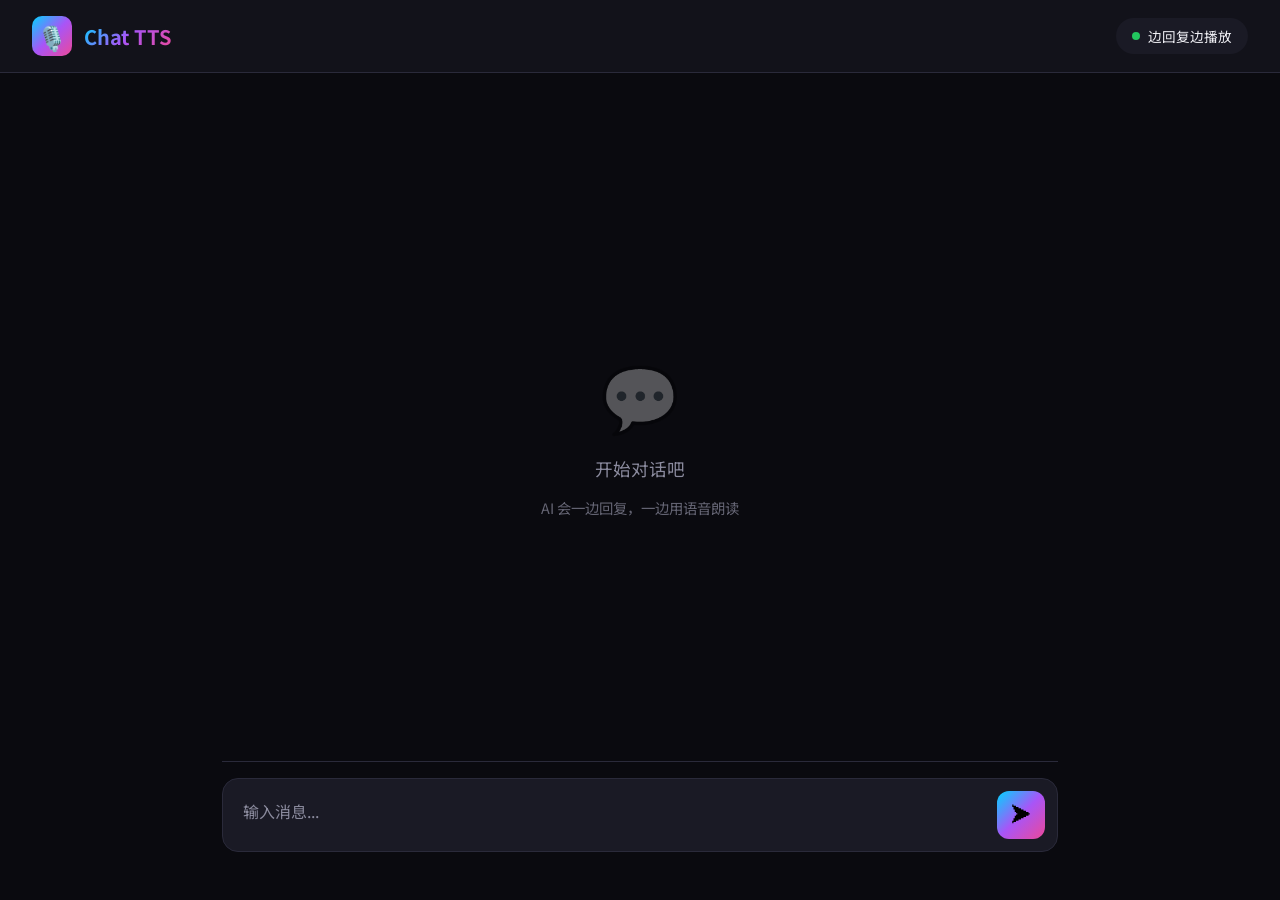
<file: chat-tts/chat-tts/src/main/resources/static/index.html>
<!--
  ~ Copyright 2024-2026 the original author or authors.
  ~
  ~ Licensed under the Apache License, Version 2.0 (the "License");
  ~ you may not use this file except in compliance with the License.
  ~ You may obtain a copy of the License at
  ~
  ~     http://www.apache.org/licenses/LICENSE-2.0
  ~
  ~ Unless required by applicable law or agreed to in writing, software
  ~ distributed under the License is distributed on an "AS IS" BASIS,
  ~ WITHOUT WARRANTIES OR CONDITIONS OF ANY KIND, either express or implied.
  ~ See the License for the specific language governing permissions and
  ~ limitations under the License.
-->
<!DOCTYPE html>
<html lang="zh-CN">
<head>
    <meta charset="UTF-8">
    <meta name="viewport" content="width=device-width, initial-scale=1.0">
    <title>Chat TTS - 边回复边播放</title>
    <link href="https://fonts.googleapis.com/css2?family=Noto+Sans+SC:wght@400;500;700&display=swap" rel="stylesheet">
    <style>
        :root {
            --bg-primary: #0a0a0f;
            --bg-secondary: #12121a;
            --bg-tertiary: #1a1a25;
            --accent-cyan: #00d4ff;
            --accent-purple: #a855f7;
            --accent-pink: #ec4899;
            --text-primary: #f0f0f5;
            --text-secondary: #8b8b9e;
            --border-color: #2a2a3a;
            --gradient-accent: linear-gradient(135deg, #00d4ff 0%, #a855f7 50%, #ec4899 100%);
        }

        * {
            margin: 0;
            padding: 0;
            box-sizing: border-box;
        }

        body {
            font-family: 'Noto Sans SC', sans-serif;
            background: var(--bg-primary);
            color: var(--text-primary);
            min-height: 100vh;
            display: flex;
            flex-direction: column;
        }

        /* Header */
        .header {
            background: var(--bg-secondary);
            border-bottom: 1px solid var(--border-color);
            padding: 1rem 2rem;
            display: flex;
            align-items: center;
            justify-content: space-between;
        }

        .logo {
            display: flex;
            align-items: center;
            gap: 0.75rem;
        }

        .logo-icon {
            width: 40px;
            height: 40px;
            background: var(--gradient-accent);
            border-radius: 10px;
            display: flex;
            align-items: center;
            justify-content: center;
            font-size: 1.5rem;
        }

        .logo-text {
            font-size: 1.25rem;
            font-weight: 700;
            background: var(--gradient-accent);
            -webkit-background-clip: text;
            -webkit-text-fill-color: transparent;
            background-clip: text;
        }

        .status-badge {
            display: flex;
            align-items: center;
            gap: 0.5rem;
            padding: 0.5rem 1rem;
            background: var(--bg-tertiary);
            border-radius: 20px;
            font-size: 0.85rem;
        }

        .status-dot {
            width: 8px;
            height: 8px;
            border-radius: 50%;
            background: #22c55e;
            animation: pulse 2s infinite;
        }

        @keyframes pulse {
            0%, 100% { opacity: 1; }
            50% { opacity: 0.5; }
        }

        /* Main Chat Area */
        .chat-container {
            flex: 1;
            display: flex;
            flex-direction: column;
            max-width: 900px;
            width: 100%;
            margin: 0 auto;
            padding: 2rem;
        }

        .messages {
            flex: 1;
            overflow-y: auto;
            padding: 1rem 0;
            display: flex;
            flex-direction: column;
            gap: 1.5rem;
        }

        .message {
            display: flex;
            gap: 1rem;
            animation: fadeIn 0.3s ease;
        }

        @keyframes fadeIn {
            from { opacity: 0; transform: translateY(10px); }
            to { opacity: 1; transform: translateY(0); }
        }

        .message.user {
            flex-direction: row-reverse;
        }

        .avatar {
            width: 40px;
            height: 40px;
            border-radius: 10px;
            display: flex;
            align-items: center;
            justify-content: center;
            font-size: 1.25rem;
            flex-shrink: 0;
        }

        .message.user .avatar {
            background: var(--gradient-accent);
        }

        .message.assistant .avatar {
            background: var(--bg-tertiary);
            border: 1px solid var(--border-color);
        }

        .message-content {
            max-width: 70%;
            padding: 1rem 1.25rem;
            border-radius: 16px;
            line-height: 1.6;
        }

        .message.user .message-content {
            background: linear-gradient(135deg, #00d4ff33 0%, #a855f733 100%);
            border: 1px solid var(--accent-cyan);
            border-radius: 16px 16px 4px 16px;
        }

        .message.assistant .message-content {
            background: var(--bg-tertiary);
            border: 1px solid var(--border-color);
            border-radius: 16px 16px 16px 4px;
        }

        .message-text {
            white-space: pre-wrap;
            word-break: break-word;
        }

        .audio-controls {
            display: flex;
            align-items: center;
            gap: 0.75rem;
            margin-top: 0.75rem;
            padding-top: 0.75rem;
            border-top: 1px solid var(--border-color);
        }

        .play-btn {
            width: 32px;
            height: 32px;
            border-radius: 50%;
            border: none;
            background: var(--bg-secondary);
            border: 1px solid var(--border-color);
            color: var(--accent-cyan);
            cursor: pointer;
            display: flex;
            align-items: center;
            justify-content: center;
            font-size: 0.9rem;
            transition: all 0.2s;
        }

        .play-btn:hover {
            background: var(--bg-tertiary);
            border-color: var(--accent-cyan);
            transform: scale(1.1);
        }

        .play-btn.playing {
            background: var(--accent-cyan);
            color: var(--bg-primary);
            border-color: var(--accent-cyan);
        }

        .audio-status {
            display: flex;
            align-items: center;
            gap: 0.5rem;
            font-size: 0.85rem;
            color: var(--text-secondary);
            flex: 1;
        }

        .audio-bars {
            display: flex;
            gap: 2px;
            align-items: center;
        }

        .audio-bar {
            width: 3px;
            height: 12px;
            background: var(--accent-cyan);
            border-radius: 2px;
            animation: audioWave 0.5s ease-in-out infinite;
        }

        .audio-bar:nth-child(1) { animation-delay: 0s; }
        .audio-bar:nth-child(2) { animation-delay: 0.1s; }
        .audio-bar:nth-child(3) { animation-delay: 0.2s; }
        .audio-bar:nth-child(4) { animation-delay: 0.3s; }

        @keyframes audioWave {
            0%, 100% { transform: scaleY(0.5); }
            50% { transform: scaleY(1); }
        }

        .audio-bars.stopped .audio-bar {
            animation: none;
            transform: scaleY(0.3);
            background: var(--text-secondary);
        }

        /* Typing indicator */
        .typing-indicator {
            display: none;
            align-items: center;
            gap: 0.5rem;
            padding: 1rem;
            color: var(--text-secondary);
        }

        .typing-dots {
            display: flex;
            gap: 4px;
        }

        .typing-dot {
            width: 6px;
            height: 6px;
            background: var(--accent-cyan);
            border-radius: 50%;
            animation: typingBounce 1.4s infinite;
        }

        .typing-dot:nth-child(2) { animation-delay: 0.2s; }
        .typing-dot:nth-child(3) { animation-delay: 0.4s; }

        @keyframes typingBounce {
            0%, 60%, 100% { transform: translateY(0); }
            30% { transform: translateY(-6px); }
        }

        /* Input Area */
        .input-container {
            padding: 1rem 0;
            border-top: 1px solid var(--border-color);
        }

        .input-wrapper {
            display: flex;
            gap: 0.75rem;
            background: var(--bg-tertiary);
            border: 1px solid var(--border-color);
            border-radius: 16px;
            padding: 0.75rem;
            transition: border-color 0.2s;
        }

        .input-wrapper:focus-within {
            border-color: var(--accent-cyan);
        }

        .input-field {
            flex: 1;
            background: transparent;
            border: none;
            color: var(--text-primary);
            font-size: 1rem;
            font-family: inherit;
            padding: 0.5rem;
            resize: none;
            outline: none;
            min-height: 24px;
            max-height: 120px;
        }

        .input-field::placeholder {
            color: var(--text-secondary);
        }

        .send-btn {
            width: 48px;
            height: 48px;
            background: var(--gradient-accent);
            border: none;
            border-radius: 12px;
            cursor: pointer;
            display: flex;
            align-items: center;
            justify-content: center;
            font-size: 1.25rem;
            transition: transform 0.2s, opacity 0.2s;
        }

        .send-btn:hover {
            transform: scale(1.05);
        }

        .send-btn:disabled {
            opacity: 0.5;
            cursor: not-allowed;
            transform: none;
        }

        /* Empty state */
        .empty-state {
            flex: 1;
            display: flex;
            flex-direction: column;
            align-items: center;
            justify-content: center;
            gap: 1rem;
            color: var(--text-secondary);
        }

        .empty-icon {
            font-size: 4rem;
            opacity: 0.3;
        }

        .empty-text {
            font-size: 1.1rem;
        }

        .empty-hint {
            font-size: 0.9rem;
            opacity: 0.7;
        }
    </style>
</head>
<body>
<header class="header">
    <div class="logo">
        <div class="logo-icon">🎙️</div>
        <span class="logo-text">Chat TTS</span>
    </div>
    <div class="status-badge">
        <span class="status-dot"></span>
        <span>边回复边播放</span>
    </div>
</header>

<div class="chat-container">
    <div class="messages" id="messages">
        <div class="empty-state" id="empty-state">
            <div class="empty-icon">💬</div>
            <div class="empty-text">开始对话吧</div>
            <div class="empty-hint">AI 会一边回复，一边用语音朗读</div>
        </div>
    </div>

    <div class="typing-indicator" id="typing-indicator">
        <div class="typing-dots">
            <span class="typing-dot"></span>
            <span class="typing-dot"></span>
            <span class="typing-dot"></span>
        </div>
        <span>AI 正在思考...</span>
    </div>

    <div class="input-container">
        <div class="input-wrapper">
                <textarea
                        class="input-field"
                        id="input-field"
                        placeholder="输入消息..."
                        rows="1"
                        onkeydown="handleKeyDown(event)"
                ></textarea>
            <button class="send-btn" id="send-btn" onclick="sendMessage()">
                ➤
            </button>
        </div>
    </div>
</div>

<script>
    // Global audio context
    let audioContext = null;
    let currentPlayingMessage = null; // Track which message is currently playing
    const allAudioPlayers = new Map(); // Track all audio players by messageDiv

    // Initialize AudioContext on first user interaction
    function initAudio() {
        if (!audioContext) {
            audioContext = new (window.AudioContext || window.webkitAudioContext)({ sampleRate: 24000 });
        }
    }

    // Stop all playing audio from all messages
    function stopAllAudio() {
        // Stop current playing message
        if (currentPlayingMessage) {
            const audioPlayer = currentPlayingMessage.audioPlayer;
            if (audioPlayer) {
                stopAudioPlayer(audioPlayer);
                updateAudioUI(currentPlayingMessage.messageDiv, false);
            }
            currentPlayingMessage = null;
        }

        // Stop all other audio players
        allAudioPlayers.forEach((audioPlayer, messageDiv) => {
            if (audioPlayer.isPlaying) {
                stopAudioPlayer(audioPlayer);
                updateAudioUI(messageDiv, false);
            }
        });
    }

    // Stop a specific audio player (internal helper)
    function stopAudioPlayer(audioPlayer) {
        audioPlayer.isPlaying = false;
        // Stop all active audio sources
        audioPlayer.sources.forEach(source => {
            try {
                source.stop();
            } catch (e) {
                // Source may already be stopped
            }
        });
        audioPlayer.sources = [];
        // Don't clear chunks - preserve them for replay
        // Reset playback index to start from beginning next time
        audioPlayer.currentIndex = 0;
    }

    // Send message
    async function sendMessage() {
        const input = document.getElementById('input-field');
        const message = input.value.trim();
        if (!message) return;

        initAudio();

        // Stop any currently playing audio (new message arrives)
        stopAllAudio();

        // Clear input
        input.value = '';
        input.style.height = 'auto';

        // Hide empty state
        document.getElementById('empty-state').style.display = 'none';

        // Add user message
        addMessage(message, 'user');

        // Show typing indicator
        document.getElementById('typing-indicator').style.display = 'flex';

        // Disable send button
        const sendBtn = document.getElementById('send-btn');
        sendBtn.disabled = true;

        // Create assistant message container
        const messageDiv = addMessage('', 'assistant', true);
        const audioPlayer = createAudioPlayer(messageDiv);

        // Store reference for auto-play
        currentPlayingMessage = { messageDiv, audioPlayer };

        // Store accumulated text for this message to avoid duplicates
        if (!messageDiv.accumulatedText) {
            messageDiv.accumulatedText = '';
        }

        try {
            const response = await fetch('/api/chat', {
                method: 'POST',
                headers: { 'Content-Type': 'application/json' },
                body: JSON.stringify({ message })
            });

            const reader = response.body.getReader();
            const decoder = new TextDecoder();
            let buffer = '';

            while (true) {
                const { done, value } = await reader.read();
                if (done) break;

                buffer += decoder.decode(value, { stream: true });
                const lines = buffer.split('\n');
                buffer = lines.pop() || '';

                for (const line of lines) {
                    if (line.startsWith('data:')) {
                        try {
                            const data = JSON.parse(line.slice(5));
                            handleSSEData(data, messageDiv, audioPlayer, (text) => {
                                currentText = text;
                            });
                        } catch (e) {
                            // Ignore parse errors
                        }
                    }
                }
            }
        } catch (error) {
            console.error('Error:', error);
            updateMessageText(messageDiv, '抱歉，发生了错误: ' + error.message);
        } finally {
            document.getElementById('typing-indicator').style.display = 'none';
            sendBtn.disabled = false;
        }
    }

    // Handle SSE data
    function handleSSEData(data, messageDiv, audioPlayer, updateText) {
        if (data.text !== undefined) {
            // Text event - handle incremental text accumulation
            const textSpan = messageDiv.querySelector('.message-text');
            if (textSpan) {
                const receivedText = data.text;
                const isLast = data.isLast === true;

                // Initialize accumulated text if not exists
                if (messageDiv.accumulatedText === undefined) {
                    messageDiv.accumulatedText = '';
                }

                if (isLast) {
                    // Final event: use received text directly (complete text)
                    if (receivedText !== messageDiv.accumulatedText) {
                        messageDiv.accumulatedText = receivedText;
                        textSpan.textContent = messageDiv.accumulatedText;
                        updateText(messageDiv.accumulatedText);
                        scrollToBottom();
                    }
                } else {
                    // Incremental event: in incremental mode, backend sends delta text
                    // Check if receivedText is already in accumulated to avoid duplicates
                    const currentText = messageDiv.accumulatedText;

                    if (receivedText.length > currentText.length &&
                        receivedText.startsWith(currentText)) {
                        // Received text is accumulated (contains all previous + new)
                        messageDiv.accumulatedText = receivedText;
                    } else if (!currentText.endsWith(receivedText) &&
                        !currentText.includes(receivedText)) {
                        // Received text is new delta, append it
                        messageDiv.accumulatedText += receivedText;
                    } else if (currentText.length === 0 && receivedText) {
                        // First chunk, use it directly
                        messageDiv.accumulatedText = receivedText;
                    }

                    // Update display if changed
                    if (textSpan.textContent !== messageDiv.accumulatedText) {
                        textSpan.textContent = messageDiv.accumulatedText;
                        updateText(messageDiv.accumulatedText);
                        scrollToBottom();
                    }
                }
            }
        } else if (data.audio !== undefined) {
            // Audio event - add to this message's audio queue
            const audioData = base64ToArrayBuffer(data.audio);
            addAudioChunk(audioPlayer, audioData, messageDiv);
        } else if (data.status === 'completed') {
            // Mark audio as ready after a delay
            setTimeout(() => {
                const audioBars = messageDiv.querySelector('.audio-bars');
                if (audioBars && !audioPlayer.isPlaying) {
                    audioBars.classList.add('stopped');
                }
            }, 1000);
        }
    }

    // Create audio player for a message
    function createAudioPlayer(messageDiv) {
        const audioPlayer = {
            chunks: [], // Queue of audio chunks (preserved for replay)
            sources: [], // Active audio sources
            isPlaying: false,
            currentSource: null,
            currentIndex: 0 // Current playback position in chunks array
        };

        // Register this audio player
        allAudioPlayers.set(messageDiv, audioPlayer);

        const playBtn = messageDiv.querySelector('.play-btn');
        if (playBtn) {
            playBtn.onclick = () => {
                if (audioPlayer.isPlaying) {
                    stopAudio(audioPlayer, messageDiv);
                } else {
                    // Stop other messages before playing this one
                    stopAllAudio();
                    // Reset to beginning if all chunks have been played
                    if (audioPlayer.currentIndex >= audioPlayer.chunks.length) {
                        audioPlayer.currentIndex = 0;
                    }
                    playAudio(audioPlayer, messageDiv);
                }
            };
        }

        return audioPlayer;
    }

    // Add audio chunk to player
    function addAudioChunk(audioPlayer, audioData, messageDiv) {
        // Don't add chunks if this message is no longer the current one
        // (user may have sent a new message)
        if (currentPlayingMessage &&
            currentPlayingMessage.messageDiv !== messageDiv) {
            return; // Ignore chunks for old messages
        }

        audioPlayer.chunks.push(audioData);

        // Auto-play if this is the current message being generated
        if (currentPlayingMessage &&
            currentPlayingMessage.messageDiv === messageDiv &&
            !audioPlayer.isPlaying) {
            playAudio(audioPlayer, messageDiv);
        }
    }

    // Play audio from queue
    async function playAudio(audioPlayer, messageDiv) {
        if (audioPlayer.isPlaying || audioPlayer.chunks.length === 0) {
            return;
        }

        audioPlayer.isPlaying = true;
        updateAudioUI(messageDiv, true);
        currentPlayingMessage = { messageDiv, audioPlayer };

        // Play chunks from current index to end
        while (audioPlayer.currentIndex < audioPlayer.chunks.length && audioPlayer.isPlaying) {
            // Check again before processing each chunk
            if (!audioPlayer.isPlaying) {
                break;
            }

            const chunk = audioPlayer.chunks[audioPlayer.currentIndex];
            audioPlayer.currentIndex++;
            await playAudioChunk(chunk, audioPlayer);

            // Check again after playing chunk (might have been stopped)
            if (!audioPlayer.isPlaying) {
                break;
            }
        }

        // Clean up if playback completed or was stopped
        if (audioPlayer.isPlaying) {
            // Playback completed naturally - reset index for next replay
            audioPlayer.isPlaying = false;
            audioPlayer.currentIndex = 0;
            updateAudioUI(messageDiv, false);
            if (currentPlayingMessage && currentPlayingMessage.messageDiv === messageDiv) {
                currentPlayingMessage = null;
            }
        } else {
            // Playback was stopped - keep currentIndex for resume
            // UI already updated in stopAudio
            if (currentPlayingMessage && currentPlayingMessage.messageDiv === messageDiv) {
                currentPlayingMessage = null;
            }
        }
    }

    // Play a single audio chunk
    async function playAudioChunk(audioData, audioPlayer) {
        return new Promise((resolve, reject) => {
            // Check if playback was stopped before starting
            if (!audioPlayer.isPlaying) {
                resolve();
                return;
            }

            try {
                // Try to decode as WAV first
                audioContext.decodeAudioData(audioData.slice(0))
                    .then(audioBuffer => {
                        // Check again after decoding (playback might have been stopped)
                        if (!audioPlayer.isPlaying) {
                            resolve();
                            return;
                        }

                        const source = audioContext.createBufferSource();
                        source.buffer = audioBuffer;
                        source.connect(audioContext.destination);
                        audioPlayer.sources.push(source);

                        source.onended = () => {
                            const index = audioPlayer.sources.indexOf(source);
                            if (index > -1) {
                                audioPlayer.sources.splice(index, 1);
                            }
                            resolve();
                        };

                        // Check one more time before starting
                        if (audioPlayer.isPlaying) {
                            source.start();
                        } else {
                            resolve();
                        }
                    })
                    .catch(() => {
                        // Fallback to raw PCM
                        if (audioPlayer.isPlaying) {
                            playRawPCM(audioData, audioPlayer).then(resolve).catch(reject);
                        } else {
                            resolve();
                        }
                    });
            } catch (e) {
                // Fallback to raw PCM
                if (audioPlayer.isPlaying) {
                    playRawPCM(audioData, audioPlayer).then(resolve).catch(reject);
                } else {
                    resolve();
                }
            }
        });
    }

    // Play raw PCM data
    async function playRawPCM(data, audioPlayer) {
        return new Promise((resolve, reject) => {
            // Check if playback was stopped before starting
            if (!audioPlayer.isPlaying) {
                resolve();
                return;
            }

            try {
                const pcmData = new Int16Array(data);
                const floatData = new Float32Array(pcmData.length);
                for (let i = 0; i < pcmData.length; i++) {
                    floatData[i] = pcmData[i] / 32768.0;
                }

                const audioBuffer = audioContext.createBuffer(1, floatData.length, 24000);
                audioBuffer.getChannelData(0).set(floatData);

                // Check again after creating buffer (playback might have been stopped)
                if (!audioPlayer.isPlaying) {
                    resolve();
                    return;
                }

                const source = audioContext.createBufferSource();
                source.buffer = audioBuffer;
                source.connect(audioContext.destination);
                audioPlayer.sources.push(source);

                source.onended = () => {
                    const index = audioPlayer.sources.indexOf(source);
                    if (index > -1) {
                        audioPlayer.sources.splice(index, 1);
                    }
                    resolve();
                };

                // Check one more time before starting
                if (audioPlayer.isPlaying) {
                    source.start();
                } else {
                    resolve();
                }
            } catch (e) {
                reject(e);
            }
        });
    }

    // Stop audio playback
    function stopAudio(audioPlayer, messageDiv) {
        stopAudioPlayer(audioPlayer);
        // Note: currentIndex is reset to 0 in stopAudioPlayer for restart from beginning
        // If you want resume capability, don't reset currentIndex here
        updateAudioUI(messageDiv, false);

        if (currentPlayingMessage && currentPlayingMessage.messageDiv === messageDiv) {
            currentPlayingMessage = null;
        }
    }

    // Update audio UI
    function updateAudioUI(messageDiv, isPlaying) {
        const playBtn = messageDiv.querySelector('.play-btn');
        const audioBars = messageDiv.querySelector('.audio-bars');
        const statusText = messageDiv.querySelector('.audio-status-text');

        if (playBtn) {
            playBtn.textContent = isPlaying ? '⏸' : '▶';
            playBtn.classList.toggle('playing', isPlaying);
        }

        if (audioBars) {
            audioBars.classList.toggle('stopped', !isPlaying);
        }

        if (statusText) {
            statusText.textContent = isPlaying ? '正在朗读...' : '点击播放';
        }
    }

    // Add message to chat
    function addMessage(text, role, withAudio = false) {
        const messagesDiv = document.getElementById('messages');

        const messageDiv = document.createElement('div');
        messageDiv.className = `message ${role}`;

        const avatar = role === 'user' ? '👤' : '🤖';

        let audioControls = '';
        if (withAudio && role === 'assistant') {
            audioControls = `
                    <div class="audio-controls">
                        <button class="play-btn">▶</button>
                        <div class="audio-status">
                            <div class="audio-bars stopped">
                                <span class="audio-bar"></span>
                                <span class="audio-bar"></span>
                                <span class="audio-bar"></span>
                                <span class="audio-bar"></span>
                            </div>
                            <span class="audio-status-text">点击播放</span>
                        </div>
                    </div>
                `;
        }

        messageDiv.innerHTML = `
                <div class="avatar">${avatar}</div>
                <div class="message-content">
                    <div class="message-text">${text}</div>
                    ${audioControls}
                </div>
            `;

        messagesDiv.appendChild(messageDiv);
        scrollToBottom();

        return messageDiv;
    }

    // Update message text
    function updateMessageText(messageDiv, text) {
        const textSpan = messageDiv.querySelector('.message-text');
        if (textSpan) {
            textSpan.textContent = text;
        }
    }

    // Base64 to ArrayBuffer
    function base64ToArrayBuffer(base64) {
        const binaryString = atob(base64);
        const bytes = new Uint8Array(binaryString.length);
        for (let i = 0; i < binaryString.length; i++) {
            bytes[i] = binaryString.charCodeAt(i);
        }
        return bytes.buffer;
    }

    // Handle Enter key
    function handleKeyDown(event) {
        if (event.key === 'Enter' && !event.shiftKey) {
            event.preventDefault();
            sendMessage();
        }
    }

    // Auto-resize textarea
    const inputField = document.getElementById('input-field');
    inputField.addEventListener('input', function() {
        this.style.height = 'auto';
        this.style.height = Math.min(this.scrollHeight, 120) + 'px';
    });

    // Scroll to bottom
    function scrollToBottom() {
        const messages = document.getElementById('messages');
        messages.scrollTop = messages.scrollHeight;
    }
</script>
</body>
</html>
</file>
